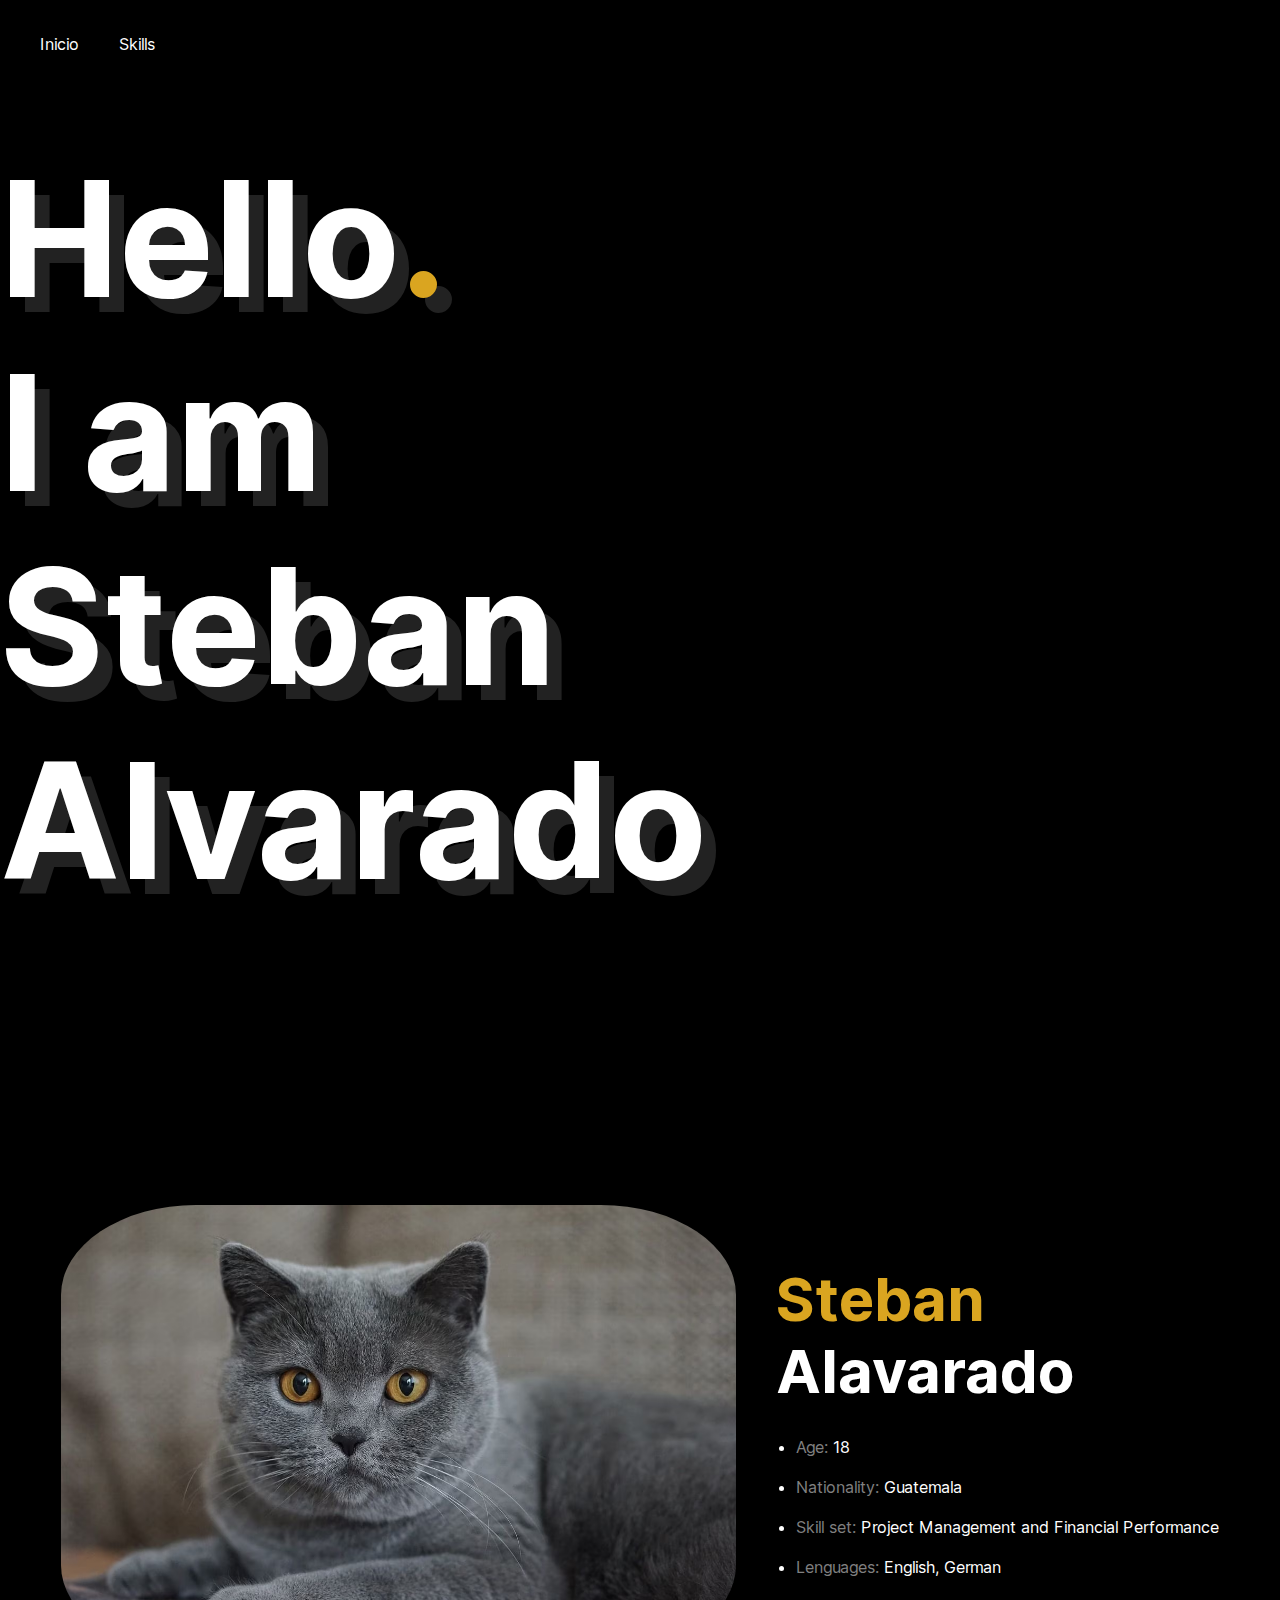
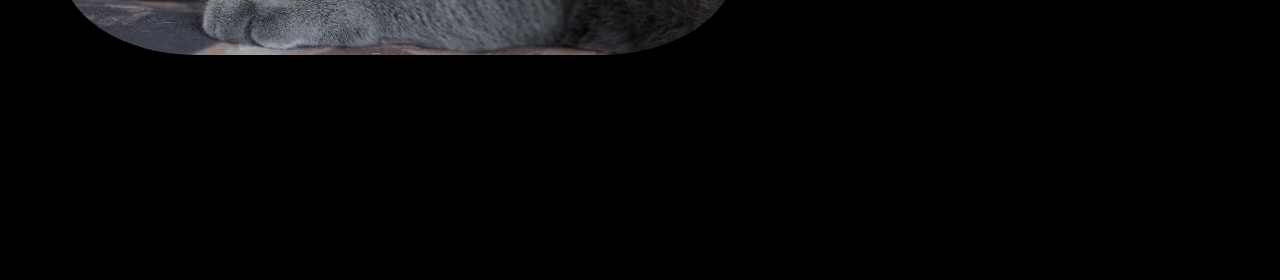
<file: index.html>
<!DOCTYPE html><html lang="en"><head><meta charSet="utf-8"/><meta name="viewport" content="width=device-width, initial-scale=1"/><link rel="preload" as="image" href="/gato.avif"/><link rel="stylesheet" href="/_next/static/css/0aa2135f8baca347.css" data-precedence="next"/><link rel="stylesheet" href="/_next/static/css/da6d998567cbfb7d.css" data-precedence="next"/><link rel="preload" href="/_next/static/chunks/webpack-32b8540779deade2.js" as="script" fetchPriority="low"/><script src="/_next/static/chunks/fd9d1056-4691c648476250ad.js" async=""></script><script src="/_next/static/chunks/596-19566c30eae76839.js" async=""></script><script src="/_next/static/chunks/main-app-42673ccd78fbd1e1.js" async=""></script><title>Create Next App</title><meta name="description" content="Generated by create next app"/><link rel="icon" href="/favicon.ico" type="image/x-icon" sizes="16x16"/><script src="/_next/static/chunks/polyfills-78c92fac7aa8fdd8.js" noModule=""></script></head><body class="__className_20951f"><main><nav class="navbar_navbar__BJuG4"><div class="navbar_navbarItem__s3Lc_ undefined"><a href="#header">Inicio</a></div><div class="navbar_navbarItem__s3Lc_ "><a href="#info">Skills</a></div></nav><header id="header" class="page_header__kVzhN"><div><h1><span>Hello<span class="page_yellowText__YzNqg">.</span></span><br/><span><span>I am</span></span><br/><span> Steban Alvarado</span></h1></div></header><section id="info" class="page_infoSection__X8cLJ"><img src="/gato.avif" alt="imagen" class="page_image__NPJyO"/><div class="page_infoContainer__kJPOa"><span class="page_tittle__vNnRy page_yellowText__YzNqg">Steban</span><br/><span class="page_tittle__vNnRy">Alavarado</span><div class="page_list__NOc4w"><ul><li><span class="page_grayText__XH9s7">Age: </span>18</li><li><span class="page_grayText__XH9s7">Nationality: </span>Guatemala</li><li><span class="page_grayText__XH9s7">Skill set: </span>Project Management and Financial Performance</li><li><span class="page_grayText__XH9s7">Lenguages: </span>English, German</li></ul></div></div></section></main><script src="/_next/static/chunks/webpack-32b8540779deade2.js" async=""></script><script>(self.__next_f=self.__next_f||[]).push([0])</script><script>self.__next_f.push([1,"1:HL[\"/_next/static/css/0aa2135f8baca347.css\",{\"as\":\"style\"}]\n0:\"$L2\"\n"])</script><script>self.__next_f.push([1,"3:HL[\"/_next/static/css/da6d998567cbfb7d.css\",{\"as\":\"style\"}]\n"])</script><script>self.__next_f.push([1,"4:I{\"id\":7948,\"chunks\":[\"272:static/chunks/webpack-32b8540779deade2.js\",\"971:static/chunks/fd9d1056-4691c648476250ad.js\",\"596:static/chunks/596-19566c30eae76839.js\"],\"name\":\"default\",\"async\":false}\n6:I{\"id\":6628,\"chunks\":[\"272:static/chunks/webpack-32b8540779deade2.js\",\"971:static/chunks/fd9d1056-4691c648476250ad.js\",\"596:static/chunks/596-19566c30eae76839.js\"],\"name\":\"\",\"async\":false}\n7:I{\"id\":7767,\"chunks\":[\"272:static/chunks/webpack-32b8540779deade2.js\",\"971:static/chunks/fd9d1056-4691c648476250ad.js\",\"5"])</script><script>self.__next_f.push([1,"96:static/chunks/596-19566c30eae76839.js\"],\"name\":\"default\",\"async\":false}\n8:I{\"id\":7920,\"chunks\":[\"272:static/chunks/webpack-32b8540779deade2.js\",\"971:static/chunks/fd9d1056-4691c648476250ad.js\",\"596:static/chunks/596-19566c30eae76839.js\"],\"name\":\"default\",\"async\":false}\na:I{\"id\":2707,\"chunks\":[\"954:static/chunks/954-689c610753c47598.js\",\"931:static/chunks/app/page-eb7e42b3e9d57f23.js\"],\"name\":\"\",\"async\":false}\n"])</script><script>self.__next_f.push([1,"2:[[[\"$\",\"link\",\"0\",{\"rel\":\"stylesheet\",\"href\":\"/_next/static/css/0aa2135f8baca347.css\",\"precedence\":\"next\"}]],[\"$\",\"$L4\",null,{\"buildId\":\"d_x_UuRknbI__Dhcs5_2N\",\"assetPrefix\":\"\",\"initialCanonicalUrl\":\"/\",\"initialTree\":[\"\",{\"children\":[\"__PAGE__\",{}]},\"$undefined\",\"$undefined\",true],\"initialHead\":[false,\"$L5\"],\"globalErrorComponent\":\"$6\",\"children\":[null,[\"$\",\"html\",null,{\"lang\":\"en\",\"children\":[\"$\",\"body\",null,{\"className\":\"__className_20951f\",\"children\":[\"$\",\"$L7\",null,{\"parallelRouterKey\":\"children\",\"segmentPath\":[\"children\"],\"loading\":\"$undefined\",\"loadingStyles\":\"$undefined\",\"hasLoading\":false,\"error\":\"$undefined\",\"errorStyles\":\"$undefined\",\"template\":[\"$\",\"$L8\",null,{}],\"templateStyles\":\"$undefined\",\"notFound\":[[\"$\",\"title\",null,{\"children\":\"404: This page could not be found.\"}],[\"$\",\"div\",null,{\"style\":{\"fontFamily\":\"system-ui,\\\"Segoe UI\\\",Roboto,Helvetica,Arial,sans-serif,\\\"Apple Color Emoji\\\",\\\"Segoe UI Emoji\\\"\",\"height\":\"100vh\",\"textAlign\":\"center\",\"display\":\"flex\",\"flexDirection\":\"column\",\"alignItems\":\"center\",\"justifyContent\":\"center\"},\"children\":[\"$\",\"div\",null,{\"children\":[[\"$\",\"style\",null,{\"dangerouslySetInnerHTML\":{\"__html\":\"body{color:#000;background:#fff;margin:0}.next-error-h1{border-right:1px solid rgba(0,0,0,.3)}@media (prefers-color-scheme:dark){body{color:#fff;background:#000}.next-error-h1{border-right:1px solid rgba(255,255,255,.3)}}\"}}],[\"$\",\"h1\",null,{\"className\":\"next-error-h1\",\"style\":{\"display\":\"inline-block\",\"margin\":\"0 20px 0 0\",\"padding\":\"0 23px 0 0\",\"fontSize\":24,\"fontWeight\":500,\"verticalAlign\":\"top\",\"lineHeight\":\"49px\"},\"children\":\"404\"}],[\"$\",\"div\",null,{\"style\":{\"display\":\"inline-block\"},\"children\":[\"$\",\"h2\",null,{\"style\":{\"fontSize\":14,\"fontWeight\":400,\"lineHeight\":\"49px\",\"margin\":0},\"children\":\"This page could not be found.\"}]}]]}]}]],\"notFoundStyles\":[],\"childProp\":{\"current\":[\"$L9\",[\"$\",\"main\",null,{\"children\":[[\"$\",\"$La\",null,{}],[\"$\",\"header\",null,{\"id\":\"header\",\"className\":\"page_header__kVzhN\",\"children\":[\"$\",\"div\",null,{\"children\":[\"$\",\"h1\",null,{\"children\":[[\"$\",\"span\",null,{\"children\":[\"Hello\",[\"$\",\"span\",null,{\"className\":\"page_yellowText__YzNqg\",\"children\":\".\"}]]}],[\"$\",\"br\",null,{}],[\"$\",\"span\",null,{\"children\":[\"$\",\"span\",null,{\"children\":\"I am\"}]}],[\"$\",\"br\",null,{}],[\"$\",\"span\",null,{\"children\":\" Steban Alvarado\"}]]}]}]}],[\"$\",\"section\",null,{\"id\":\"info\",\"className\":\"page_infoSection__X8cLJ\",\"children\":[[\"$\",\"img\",null,{\"src\":\"/gato.avif\",\"alt\":\"imagen\",\"className\":\"page_image__NPJyO\"}],[\"$\",\"div\",null,{\"className\":\"page_infoContainer__kJPOa\",\"children\":[[\"$\",\"span\",null,{\"className\":\"page_tittle__vNnRy page_yellowText__YzNqg\",\"children\":\"Steban\"}],[\"$\",\"br\",null,{}],[\"$\",\"span\",null,{\"className\":\"page_tittle__vNnRy\",\"children\":\"Alavarado\"}],[\"$\",\"div\",null,{\"className\":\"page_list__NOc4w\",\"children\":[\"$\",\"ul\",null,{\"children\":[[\"$\",\"li\",null,{\"children\":[[\"$\",\"span\",null,{\"className\":\"page_grayText__XH9s7\",\"children\":\"Age: \"}],\"18\"]}],[\"$\",\"li\",null,{\"children\":[[\"$\",\"span\",null,{\"className\":\"page_grayText__XH9s7\",\"children\":\"Nationality: \"}],\"Guatemala\"]}],[\"$\",\"li\",null,{\"children\":[[\"$\",\"span\",null,{\"className\":\"page_grayText__XH9s7\",\"children\":\"Skill set: \"}],\"Project Management and Financial Performance\"]}],[\"$\",\"li\",null,{\"children\":[[\"$\",\"span\",null,{\"className\":\"page_grayText__XH9s7\",\"children\":\"Lenguages: \"}],\"English, German\"]}]]}]}]]}]]}]]}],null],\"segment\":\"__PAGE__\"},\"styles\":[[\"$\",\"link\",\"0\",{\"rel\":\"stylesheet\",\"href\":\"/_next/static/css/da6d998567cbfb7d.css\",\"precedence\":\"next\"}]]}]}]}],null]}]]\n"])</script><script>self.__next_f.push([1,"5:[[\"$\",\"meta\",\"0\",{\"charSet\":\"utf-8\"}],[\"$\",\"title\",\"1\",{\"children\":\"Create Next App\"}],[\"$\",\"meta\",\"2\",{\"name\":\"description\",\"content\":\"Generated by create next app\"}],[\"$\",\"meta\",\"3\",{\"name\":\"viewport\",\"content\":\"width=device-width, initial-scale=1\"}],[\"$\",\"link\",\"4\",{\"rel\":\"icon\",\"href\":\"/favicon.ico\",\"type\":\"image/x-icon\",\"sizes\":\"16x16\"}]]\n9:null\n"])</script></body></html>
</file>
<file: _next/static/css/0aa2135f8baca347.css>
@import url("https://fonts.googleapis.com/css2?family=Livvic:ital,wght@0,400;0,700;1,300;1,400;1,700&display=swap");:root{--max-width:1100px;--border-radius:12px;--font-mono:ui-monospace,Menlo,Monaco,"Cascadia Mono","Segoe UI Mono","Roboto Mono","Oxygen Mono","Ubuntu Monospace","Source Code Pro","Fira Mono","Droid Sans Mono","Courier New",monospace;--foreground-rgb:0,0,0;--background-start-rgb:214,219,220;--background-end-rgb:255,255,255;--primary-glow:conic-gradient(from 180deg at 50% 50%,#16abff33 0deg,#0885ff33 55deg,#54d6ff33 120deg,#0071ff33 160deg,transparent 360deg);--secondary-glow:radial-gradient(#fff,hsla(0,0%,100%,0));--tile-start-rgb:239,245,249;--tile-end-rgb:228,232,233;--tile-border:conic-gradient(#00000080,#00000040,#00000030,#00000020,#00000010,#00000010,#00000080);--callout-rgb:238,240,241;--callout-border-rgb:172,175,176;--card-rgb:180,185,188;--card-border-rgb:131,134,135}@media (prefers-color-scheme:dark){:root{--foreground-rgb:255,255,255;--background-start-rgb:0,0,0;--background-end-rgb:0,0,0;--primary-glow:radial-gradient(rgba(1,65,255,.4),rgba(1,65,255,0));--secondary-glow:linear-gradient(to bottom right,rgba(1,65,255,0),rgba(1,65,255,0),rgba(1,65,255,.3));--tile-start-rgb:2,13,46;--tile-end-rgb:2,5,19;--tile-border:conic-gradient(#ffffff80,#ffffff40,#ffffff30,#ffffff20,#ffffff10,#ffffff10,#ffffff80);--callout-rgb:20,20,20;--callout-border-rgb:108,108,108;--card-rgb:100,100,100;--card-border-rgb:200,200,200}}*{box-sizing:border-box;padding:0;margin:0}body,html{max-width:100vw;overflow-x:hidden}body{color:rgb(var(--foreground-rgb));background-color:#000;font-family:Livvic,sans-serif}a{color:inherit;text-decoration:none}@media (prefers-color-scheme:dark){html{color-scheme:dark}}@font-face{font-family:__Inter_20951f;font-style:normal;font-weight:100 900;font-display:swap;src:url(/_next/static/media/d1d9458b69004127-s.woff2) format("woff2");unicode-range:U+0460-052f,U+1c80-1c88,U+20b4,U+2de0-2dff,U+a640-a69f,U+fe2e-fe2f}@font-face{font-family:__Inter_20951f;font-style:normal;font-weight:100 900;font-display:swap;src:url(/_next/static/media/b967158bc7d7a9fb-s.woff2) format("woff2");unicode-range:U+0301,U+0400-045f,U+0490-0491,U+04b0-04b1,U+2116}@font-face{font-family:__Inter_20951f;font-style:normal;font-weight:100 900;font-display:swap;src:url(/_next/static/media/ae9ae6716d4f8bf8-s.woff2) format("woff2");unicode-range:U+1f??}@font-face{font-family:__Inter_20951f;font-style:normal;font-weight:100 900;font-display:swap;src:url(/_next/static/media/c0f5ec5bbf5913b7-s.woff2) format("woff2");unicode-range:U+0370-03ff}@font-face{font-family:__Inter_20951f;font-style:normal;font-weight:100 900;font-display:swap;src:url(/_next/static/media/b1db3e28af9ef94a-s.woff2) format("woff2");unicode-range:U+0102-0103,U+0110-0111,U+0128-0129,U+0168-0169,U+01a0-01a1,U+01af-01b0,U+0300-0301,U+0303-0304,U+0308-0309,U+0323,U+0329,U+1ea0-1ef9,U+20ab}@font-face{font-family:__Inter_20951f;font-style:normal;font-weight:100 900;font-display:swap;src:url(/_next/static/media/9c4f34569c9b36ca-s.woff2) format("woff2");unicode-range:U+0100-02af,U+0304,U+0308,U+0329,U+1e00-1e9f,U+1ef2-1eff,U+2020,U+20a0-20ab,U+20ad-20cf,U+2113,U+2c60-2c7f,U+a720-a7ff}@font-face{font-family:__Inter_20951f;font-style:normal;font-weight:100 900;font-display:swap;src:url(/_next/static/media/2aaf0723e720e8b9-s.p.woff2) format("woff2");unicode-range:U+00??,U+0131,U+0152-0153,U+02bb-02bc,U+02c6,U+02da,U+02dc,U+0304,U+0308,U+0329,U+2000-206f,U+2074,U+20ac,U+2122,U+2191,U+2193,U+2212,U+2215,U+feff,U+fffd}@font-face{font-family:__Inter_Fallback_20951f;src:local("Arial");ascent-override:90.20%;descent-override:22.48%;line-gap-override:0.00%;size-adjust:107.40%}.__className_20951f{font-family:__Inter_20951f,__Inter_Fallback_20951f;font-style:normal}
</file>
<file: _next/static/css/da6d998567cbfb7d.css>
.navbar_navbar__BJuG4{display:flex;background-color:#000;height:80px;padding:20px;position:-webkit-sticky;position:sticky;top:0;z-index:1000}.navbar_navbarItem__s3Lc_{padding:10px 20px;color:#fff;cursor:pointer;border-top:4px solid transparent}.page_header__kVzhN{display:flex;flex-direction:row;justify-content:center;height:100vh;font-weight:700;color:#fff;text-shadow:15px 15px #222;font-size:80px}.page_header__kVzhN div{display:flex;flex-direction:column;justify-content:center}.page_yellowText__YzNqg{color:#daa520}.page_infoSection__X8cLJ{display:flex;flex-direction:row;justify-content:center;height:100vh;align-items:center}.page_infoContainer__kJPOa{color:#fff;margin-left:40px}.page_infoContainer__kJPOa .page_tittle__vNnRy{font-size:60px;font-weight:700}.page_infoContainer__kJPOa .page_list__NOc4w{margin-top:30px}.page_infoContainer__kJPOa .page_list__NOc4w ul{padding-left:20px}.page_infoContainer__kJPOa .page_list__NOc4w ul li{margin-bottom:20px;list-style:disc}.page_grayText__XH9s7{color:gray}.page_image__NPJyO{max-width:75%;height:50vh;border-radius:20%;box-shadow:0 0 10px rgba(0,0,0,.2)}
</file>
